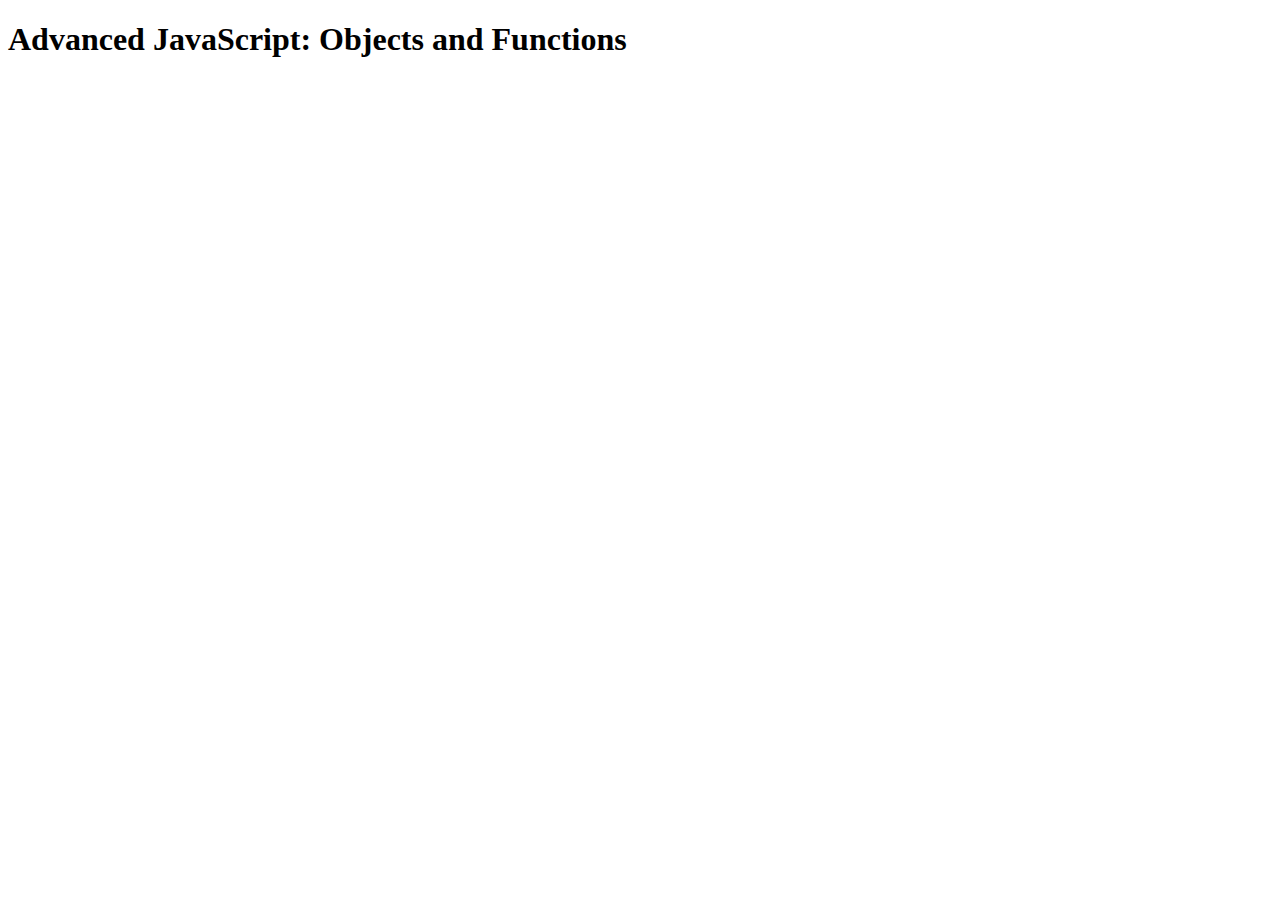
<file: AdvancedJS/index.html>
<!DOCTYPE html>
<html lang="en">
<head>
    <meta charset="UTF-8">
    <title>Advanced JavaScript: Objects and Functions</title>
</head>
<body>
        <h1>Advanced JavaScript: Objects and Functions</h1>
        <script src="revew.js"></script>    
</body>
</html>
</file>
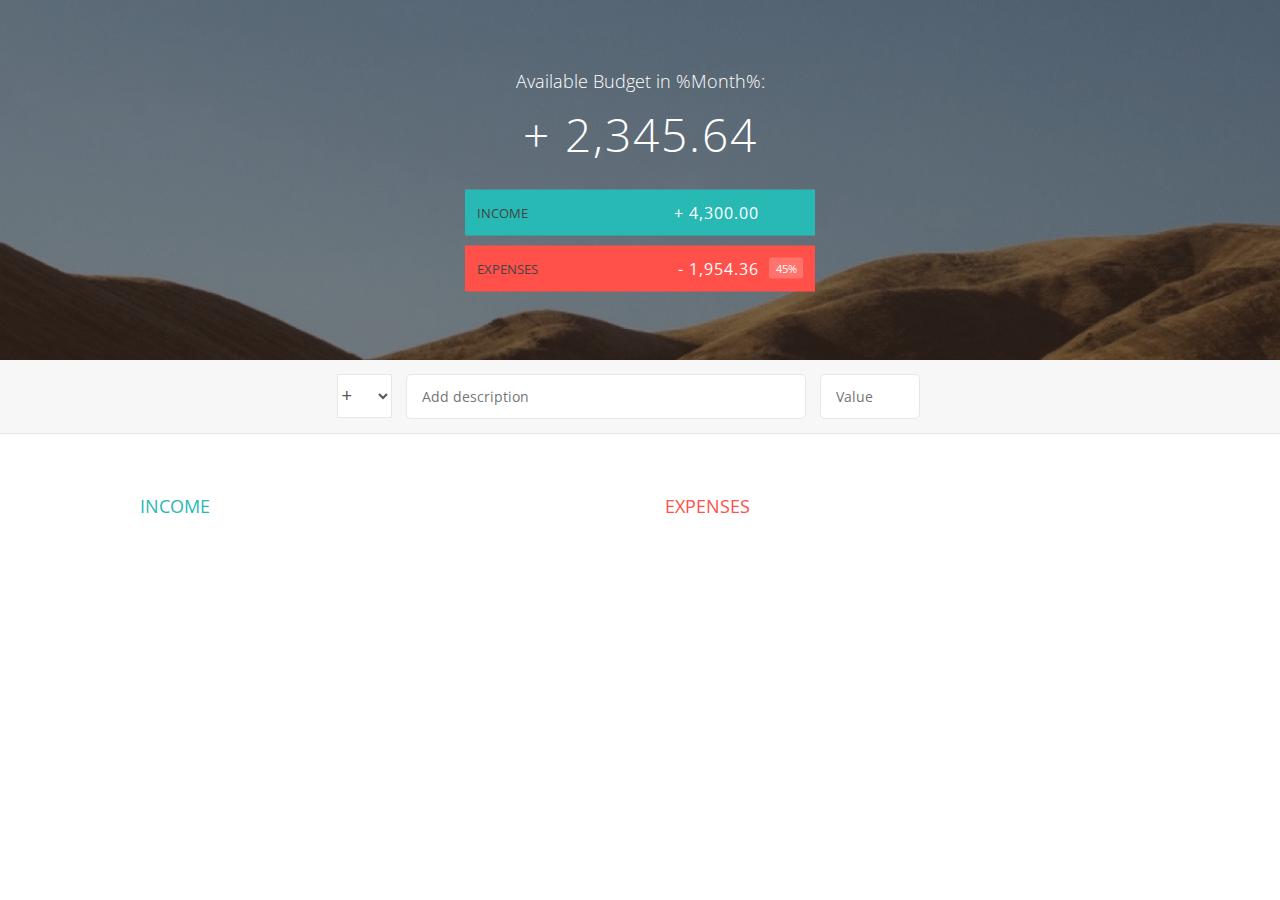
<file: budgety/index.html>
<!DOCTYPE html>
<html lang="en">
    <head>
        <meta charset="UTF-8">
        <link href="https://fonts.googleapis.com/css?family=Open+Sans:100,300,400,600" rel="stylesheet" type="text/css">
        <link href="http://code.ionicframework.com/ionicons/2.0.1/css/ionicons.min.css" rel="stylesheet" type="text/css">
        <link type="text/css" rel="stylesheet" href="style.css">
        <title>Budgety</title>
    </head>
    <body>
        
        <div class="top">
            <div class="budget">
                <div class="budget__title">
                    Available Budget in <span class="budget__title--month">%Month%</span>:
                </div>
                
                <div class="budget__value">+ 2,345.64</div>
                
                <div class="budget__income clearfix">
                    <div class="budget__income--text">Income</div>
                    <div class="right">
                        <div class="budget__income--value">+ 4,300.00</div>
                        <div class="budget__income--percentage">&nbsp;</div>
                    </div>
                </div>
                
                <div class="budget__expenses clearfix">
                    <div class="budget__expenses--text">Expenses</div>
                    <div class="right clearfix">
                        <div class="budget__expenses--value">- 1,954.36</div>
                        <div class="budget__expenses--percentage">45%</div>
                    </div>
                </div>
            </div>
        </div>
        
        
        
        <div class="bottom">
            <div class="add">
                <div class="add__container">
                    <select class="add__type">
                        <option value="inc" selected>+</option>
                        <option value="exp">-</option>
                    </select>
                    <input type="text" class="add__description" placeholder="Add description">
                    <input type="number" class="add__value" placeholder="Value">
                    <button class="add__btn"><i class="ion-ios-checkmark-outline"></i></button>
                </div>
            </div>
            
            <div class="container clearfix">
                <div class="income">
                    <h2 class="icome__title">Income</h2>
                    
                    <div class="income__list">
                       
                        <!-- income
                        <div class="item clearfix" id="income-0">
                            <div class="item__description">Salary</div>
                            <div class="right clearfix">
                                <div class="item__value">+ 2,100.00</div>
                                <div class="item__delete">
                                    <button class="item__delete--btn">
                                        <i class="ion-ios-close-outline"></i>
                                    </button>
                                </div>
                            </div>
                        </div>
                        
                        <div class="item clearfix" id="income-1">
                            <div class="item__description">Sold car</div>
                            <div class="right clearfix">
                                <div class="item__value">+ 1,500.00</div>
                                <div class="item__delete">
                                    <button class="item__delete--btn"><i class="ion-ios-close-outline"></i></button>
                                </div>
                            </div>
                        </div>
                        -->
                        
                    </div>
                </div>
                
                
                
                <div class="expenses">
                    <h2 class="expenses__title">Expenses</h2>
                    
                    <div class="expenses__list">
                       
                        <!-- expenses
                        <div class="item clearfix" id="expense-0">
                            <div class="item__description">Apartment rent</div>
                            <div class="right clearfix">
                                <div class="item__value">- 900.00</div>
                                <div class="item__percentage">21%</div>
                                <div class="item__delete">
                                    <button class="item__delete--btn"><i class="ion-ios-close-outline"></i></button>
                                </div>
                            </div>
                        </div>
                        <div class="item clearfix" id="expense-1">
                            <div class="item__description">Grocery shopping</div>
                            <div class="right clearfix">
                                <div class="item__value">- 435.28</div>
                                <div class="item__percentage">10%</div>
                                <div class="item__delete">
                                    <button class="item__delete--btn"><i class="ion-ios-close-outline"></i></button>
                                </div>
                            </div>
                        </div>
                        -->
                        
                    </div>
                </div>
            </div>
            
            
        </div>
        
        <script src="app.js"></script>
    </body>
</html>
</file>
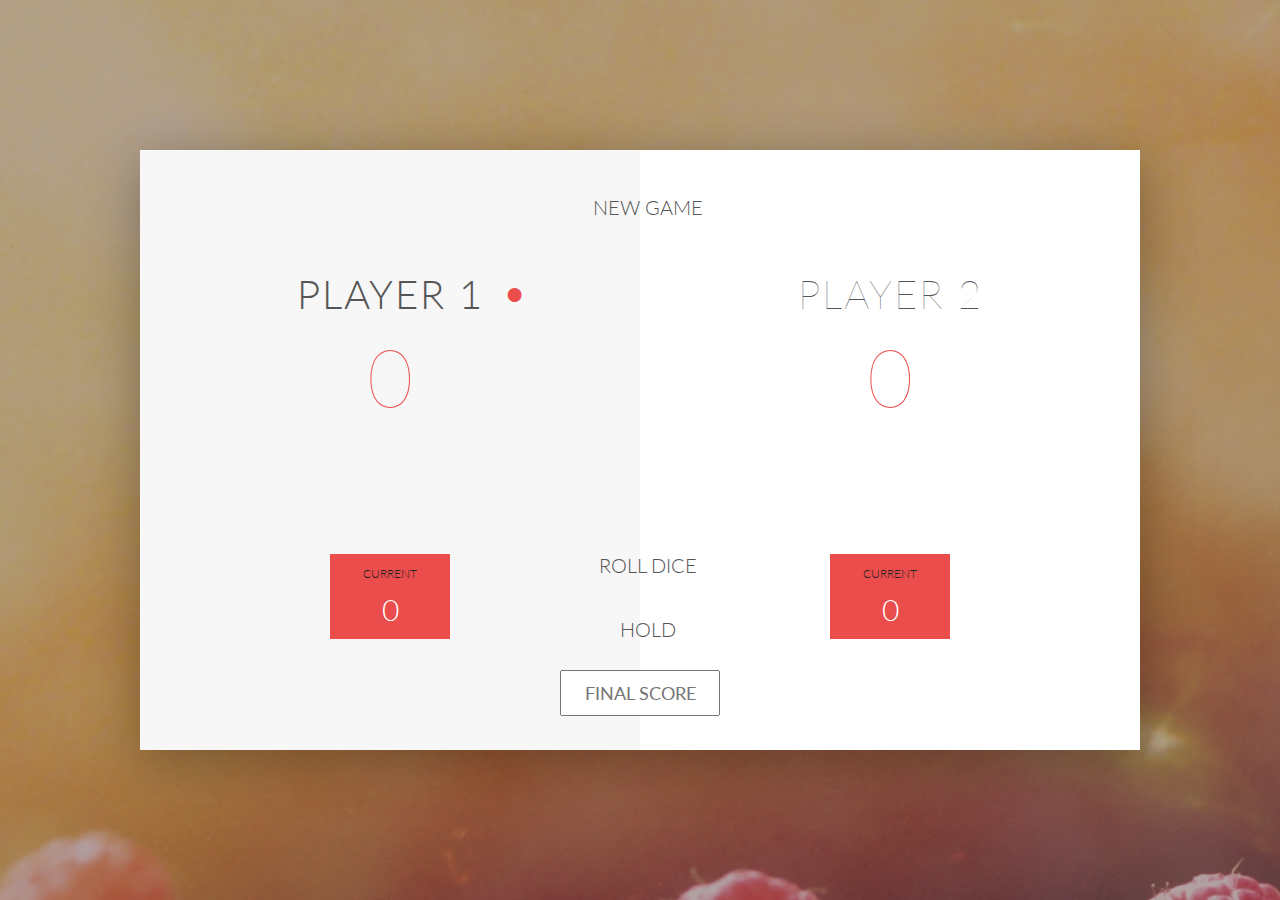
<file: PigGame/index.html>
<!DOCTYPE html>
<html lang="en">
    <head>
        <meta charset="UTF-8">
        <link href="https://fonts.googleapis.com/css?family=Lato:100,300,600" rel="stylesheet" type="text/css">
        <link href="http://code.ionicframework.com/ionicons/2.0.1/css/ionicons.min.css" rel="stylesheet" type="text/css">
        <link type="text/css" rel="stylesheet" href="style.css">
        
        <title>Pig Game</title>
    </head>

    <body>
        <div class="wrapper clearfix">
            <div class="player-0-panel active">
                <div class="player-name" id="name-0">Player 1</div>
                <div class="player-score" id="score-0">43</div>
                <div class="player-current-box">
                    <div class="player-current-label">Current</div>
                    <div class="player-current-score" id="current-0">11</div>
                </div>
            </div>
            
            <div class="player-1-panel">
                <div class="player-name" id="name-1">Player 2</div>
                <div class="player-score" id="score-1">72</div>
                <div class="player-current-box">
                    <div class="player-current-label">Current</div>
                    <div class="player-current-score" id="current-1">0</div>
                </div>
            </div>
            
            <button class="btn-new"><i class="ion-ios-plus-outline"></i>New game</button>
            <button class="btn-roll"><i class="ion-ios-loop"></i>Roll dice</button>
            <button class="btn-hold"><i class="ion-ios-download-outline"></i>Hold</button>
            

            <input  class="final-score" type="text" placeholder="Final score">
            
            <img src="dice-5.png" alt="Dice" class="dice" id="dice-1">
            <img src="dice-5.png" alt="Dice" class="dice" id="dice-2">
        </div>
        
        <!--<script src="app.js"></script>-->
        <script src="challenges.js"></script>
    </body>
</html>
</file>
<file: budgety/style.css>
/**********************************************
*** GENERAL
**********************************************/

* {
    margin: 0;
    padding: 0;
    box-sizing: border-box;
}

.clearfix::after {
    content: "";
    display: table;
    clear: both;
}

body {
    color: #555;
    font-family: Open Sans;
    font-size: 16px;
    position: relative;
    height: 100vh;
    font-weight: 400;
}

.right { float: right; }
.red { color: #FF5049 !important; }
.red-focus:focus { border: 1px solid #FF5049 !important; }

/**********************************************
*** TOP PART
**********************************************/

.top {
    height: 40vh;
    background-image: linear-gradient(rgba(0, 0, 0, 0.35), rgba(0, 0, 0, 0.35)), url(back.png);
    background-size: cover;
    background-position: center;
    position: relative;
}

.budget {
    position: absolute;
    width: 350px;
    top: 50%;
    left: 50%;
    transform: translate(-50%, -50%);
    color: #fff;
}

.budget__title {
    font-size: 18px;
    text-align: center;
    margin-bottom: 10px;
    font-weight: 300;
}

.budget__value {
    font-weight: 300;
    font-size: 46px;
    text-align: center;
    margin-bottom: 25px;
    letter-spacing: 2px;
}

.budget__income,
.budget__expenses {
    padding: 12px;
    text-transform: uppercase;
}

.budget__income {
    margin-bottom: 10px;
    background-color: #28B9B5;
}

.budget__expenses {
    background-color: #FF5049;
}

.budget__income--text,
.budget__expenses--text {
    float: left;
    font-size: 13px;
    color: #444;
    margin-top: 2px;
}

.budget__income--value,
.budget__expenses--value {
    letter-spacing: 1px;
    float: left;
}

.budget__income--percentage,
.budget__expenses--percentage {
    float: left;
    width: 34px;
    font-size: 11px;
    padding: 3px 0;
    margin-left: 10px;
}

.budget__expenses--percentage {
    background-color: rgba(255, 255, 255, 0.2);
    text-align: center;
    border-radius: 3px;
}


/**********************************************
*** BOTTOM PART
**********************************************/

/***** FORM *****/
.add {
    padding: 14px;
    border-bottom: 1px solid #e7e7e7;
    background-color: #f7f7f7;
}

.add__container {
    margin: 0 auto;
    text-align: center;
}

.add__type {
    width: 55px;
    border: 1px solid #e7e7e7;
    height: 44px;
    font-size: 18px;
    color: inherit;
    background-color: #fff;
    margin-right: 10px;
    font-weight: 300;
    transition: border 0.3s;
}

.add__description,
.add__value {
    border: 1px solid #e7e7e7;
    background-color: #fff;
    color: inherit;
    font-family: inherit;
    font-size: 14px;
    padding: 12px 15px;
    margin-right: 10px;
    border-radius: 5px;
    transition: border 0.3s;
}

.add__description { width: 400px;}
.add__value { width: 100px;}

.add__btn {
    font-size: 35px;
    background: none;
    border: none;
    color: #28B9B5;
    cursor: pointer;
    display: inline-block;
    vertical-align: middle;
    line-height: 1.1;
    margin-left: 10px;
}

.add__btn:active { transform: translateY(2px); }

.add__type:focus,
.add__description:focus,
.add__value:focus {
    outline: none;
    border: 1px solid #28B9B5;
}

.add__btn:focus { outline: none; }

/***** LISTS *****/
.container {
    width: 1000px;
    margin: 60px auto;
}

.income {
    float: left;
    width: 475px;
    margin-right: 50px;
}

.expenses {
    float: left;
    width: 475px;
}

h2 {
    text-transform: uppercase;
    font-size: 18px;
    font-weight: 400;
    margin-bottom: 15px;
}

.icome__title { color: #28B9B5; }
.expenses__title { color: #FF5049; }

.item {
    padding: 13px;
    border-bottom: 1px solid #e7e7e7;
}

.item:first-child { border-top: 1px solid #e7e7e7; }
.item:nth-child(even) { background-color: #f7f7f7; }

.item__description {
    float: left;
}

.item__value {
    float: left;
    transition: transform 0.3s;
}

.item__percentage {
    float: left;
    margin-left: 20px;
    transition: transform 0.3s;
    font-size: 11px;
    background-color: #FFDAD9;
    padding: 3px;
    border-radius: 3px;
    width: 32px;
    text-align: center;
}

.income .item__value,
.income .item__delete--btn {
    color: #28B9B5;
}

.expenses .item__value,
.expenses .item__percentage,
.expenses .item__delete--btn {
    color: #FF5049;
}


.item__delete {
    float: left;
}

.item__delete--btn {
    font-size: 22px;
    background: none;
    border: none;
    cursor: pointer;
    display: inline-block;
    vertical-align: middle;
    line-height: 1;
    display: none;
}

.item__delete--btn:focus { outline: none; }
.item__delete--btn:active { transform: translateY(2px); }

.item:hover .item__delete--btn { display: block; }
.item:hover .item__value { transform: translateX(-20px); }
.item:hover .item__percentage { transform: translateX(-20px); }


.unpaid {
    background-color: #FFDAD9 !important;
    cursor: pointer;
    color: #FF5049;

}

.unpaid .item__percentage { box-shadow: 0 2px 6px 0 rgba(0, 0, 0, 0.1); }
.unpaid:hover .item__description { font-weight: 900; }
</file>
<file: PigGame/style.css>
/**********************************************
*** GENERAL
**********************************************/

.final-score {
    position: absolute;
    left: 50%;
    transform: translateX(-50%);
    top: 520px;
    color: #555;
    font-size: 18px;
    font-family: 'Lato';
    text-align: center;
    padding: 10px;
    width: 160px;
    text-transform: uppercase;
}

.final-score:focus { outline: none; }

#dice-1 { top: 120px; }
#dice-2 { top: 250px; }


* {
    margin: 0;
    padding: 0;
    box-sizing: border-box;
    
}

.clearfix::after {
    content: "";
    display: table;
    clear: both;
}

body {
    background-image: linear-gradient(rgba(62, 20, 20, 0.4), rgba(62, 20, 20, 0.4)), url(back.jpg);
    background-size: cover;
    background-position: center;
    font-family: Lato;
    font-weight: 300;
    position: relative;
    height: 100vh;
    color: #555;
}

.wrapper {
    width: 1000px;
    position: absolute;
    top: 50%;
    left: 50%;
    transform: translate(-50%, -50%);
    background-color: #fff;
    box-shadow: 0px 10px 50px rgba(0, 0, 0, 0.3);
    overflow: hidden;
}

.player-0-panel,
.player-1-panel {
    width: 50%;
    float: left;
    height: 600px;
    padding: 100px;
}



/**********************************************
*** PLAYERS
**********************************************/

.player-name {
    font-size: 40px;
    text-align: center;
    text-transform: uppercase;
    letter-spacing: 2px;
    font-weight: 100;
    margin-top: 20px;
    margin-bottom: 10px;
    position: relative;
}

.player-score {
    text-align: center;
    font-size: 80px;
    font-weight: 100;
    color: #EB4D4D;
    margin-bottom: 130px;
}

.active { background-color: #f7f7f7; }
.active .player-name { font-weight: 300; }

.active .player-name::after {
    content: "\2022";
    font-size: 47px;
    position: absolute;
    color: #EB4D4D;
    top: -7px;
    right: 10px;
    
}

.player-current-box {
    background-color: #EB4D4D;
    color: #fff;
    width: 40%;
    margin: 0 auto;
    padding: 12px;
    text-align: center;
}

.player-current-label {
    text-transform: uppercase;
    margin-bottom: 10px;
    font-size: 12px;
    color: #222;
}

.player-current-score {
    font-size: 30px;
}

button {
    position: absolute;
    width: 200px;
    left: 50%;
    transform: translateX(-50%);
    color: #555;
    background: none;
    border: none;
    font-family: Lato;
    font-size: 20px;
    text-transform: uppercase;
    cursor: pointer;
    font-weight: 300;
    transition: background-color 0.3s, color 0.3s;
}

button:hover { font-weight: 600; }
button:hover i { margin-right: 20px; }

button:focus {
    outline: none;
}

i {
    color: #EB4D4D;
    display: inline-block;
    margin-right: 15px;
    font-size: 32px;
    line-height: 1;
    vertical-align: text-top;
    margin-top: -4px;
    transition: margin 0.3s;
}

.btn-new { top: 45px;}
.btn-roll { top: 403px;}
.btn-hold { top: 467px;}

.dice {
    position: absolute;
    left: 50%;
    top: 178px;
    transform: translateX(-50%);
    height: 100px;
    box-shadow: 0px 10px 60px rgba(0, 0, 0, 0.10);
}

.winner { background-color: #f7f7f7; }
.winner .player-name { font-weight: 300; color: #EB4D4D; }
</file>
